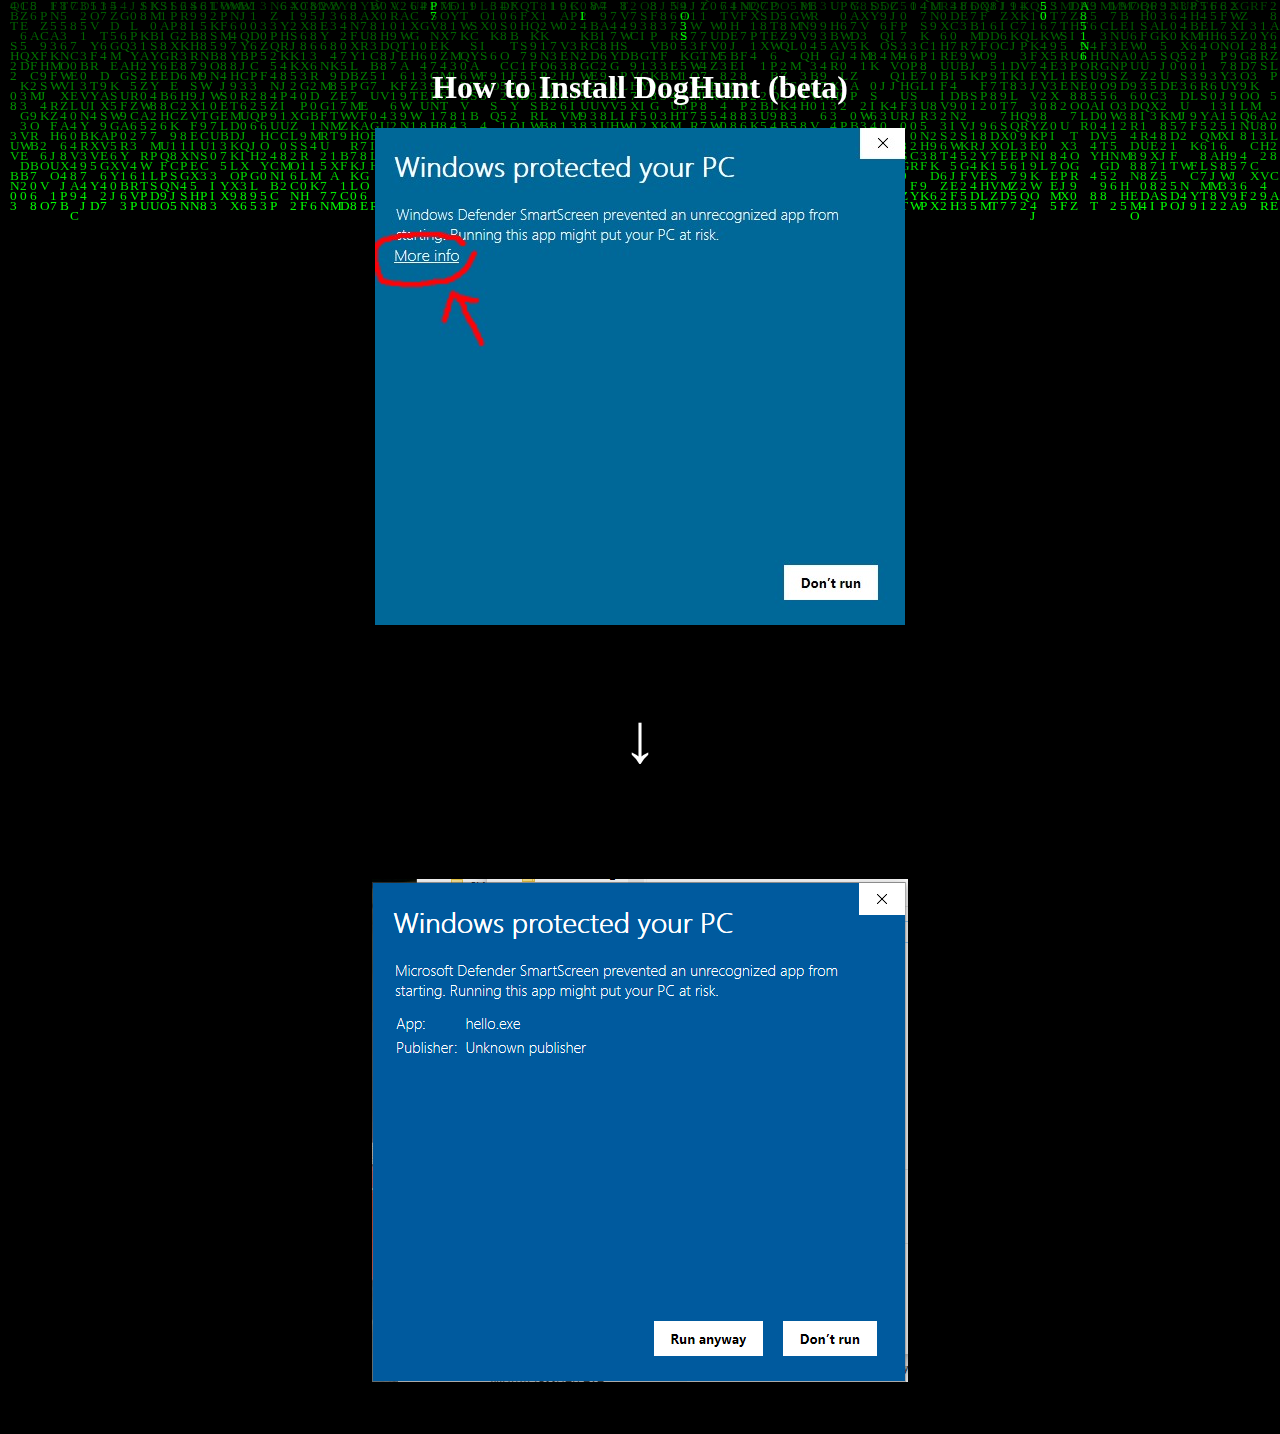
<file: downlaodInfos.html>
<!DOCTYPE html>
<html>
    <head>
        <meta charset="utf-8">
        <title>DogHunt - Download</title>
        <link rel="icon" type="image/x-icon" href="doghunt (1).ico">

        <style>
            body {
                margin: 0;
                background-color: #000;
            }
    
            .container {
                background-color: rgba(170, 146, 146, 0);
                padding: 3rem;
                position: relative;
                z-index: 1;
                color:white;
            }
    
            #canv {
                position: fixed;
                top: 0;
                left: 0;
                height:100%
            }
        </style>
     
        <script src="http://ajax.googleapis.com/ajax/libs/jquery/1.7.1/jquery.min.js" type="text/javascript"></script>
        <script>
            $(document).ready(function() {
                    function resetSize() {
                        $('#canv').each(function() {
                            $(this)[0].width = $(this).width();
                            $(this)[0].height = $(this).height();
                        });
                    }
                    resetSize();
                    $(document).resize(function() {
                        resetSize();
                    });
                    q = document.getElementById("canv");
    
                    var s=window.screen;
                    var width = q.width=s.width;
                    var height = q.height;
                    var yPositions = Array(300).join(0).split('');
                    var ctx=q.getContext('2d');
                    function getNextChar() {
                        //
                        //return(""+Math.round(Math.random()));
                        if(Math.random()<.4) {
                            // numbers
                            return(getRandomChar(48, 57));
                        } else if(Math.random()<.8) {
                            // capital letters
                            return(getRandomChar(65, 90));
                        } else {
                            // katakana
                            return(getRandomChar(0x30A0, 0x30A0));
                        }
                    }
                    function getRandomChar(rangeStart, rangeEnd) {
                        return(String.fromCharCode(rangeStart + Math.random() * (rangeEnd-rangeStart+1)));
                    }
                    var draw = function () {
                        ctx.fillStyle='rgba(0,0,0,.05)';
                        ctx.fillRect(0,0,width,height);
                        ctx.fillStyle='#0F0';
                        ctx.font = '10pt Georgia';
                        yPositions.map(function(y, index){
                            text = getNextChar();
                            x = (index * 10)+10;
                            q.getContext('2d').fillText(text, x, y);
                            if(y > 100 + Math.random()*20000) {
                                yPositions[index]=0;
                            } else {
                                yPositions[index] = y + 10;
                            }
                        });
                    };
                    RunMatrix();
                    function RunMatrix() {
                        if(typeof Game_Interval != "undefined") clearInterval(Game_Interval);
                            Game_Interval = setInterval(draw, 25);
                    }
                    function StopMatrix() {
                        clearInterval(Game_Interval);
                    }
                    //setInterval(draw, 33);
                    $("button#pause").click(function() {
                        StopMatrix();
                    });
                    $("button#play").click(function(){
                        RunMatrix();
                    });
                     
                })
        </script>
    </head>
    <body>
        <canvas id='canv'></canvas>
        <div class='container' align="center">
            <h1 align="center">How to Install DogHunt (beta)</h1>
            <div align="center">
                <img src="install1.png">
                <p style="font-size: 70px;margin-bottom: 100px;">
                    &#8595;
            </p>
                <img src="install2.png">
            </div>
        </div>
    </body>
</html>
</file>
